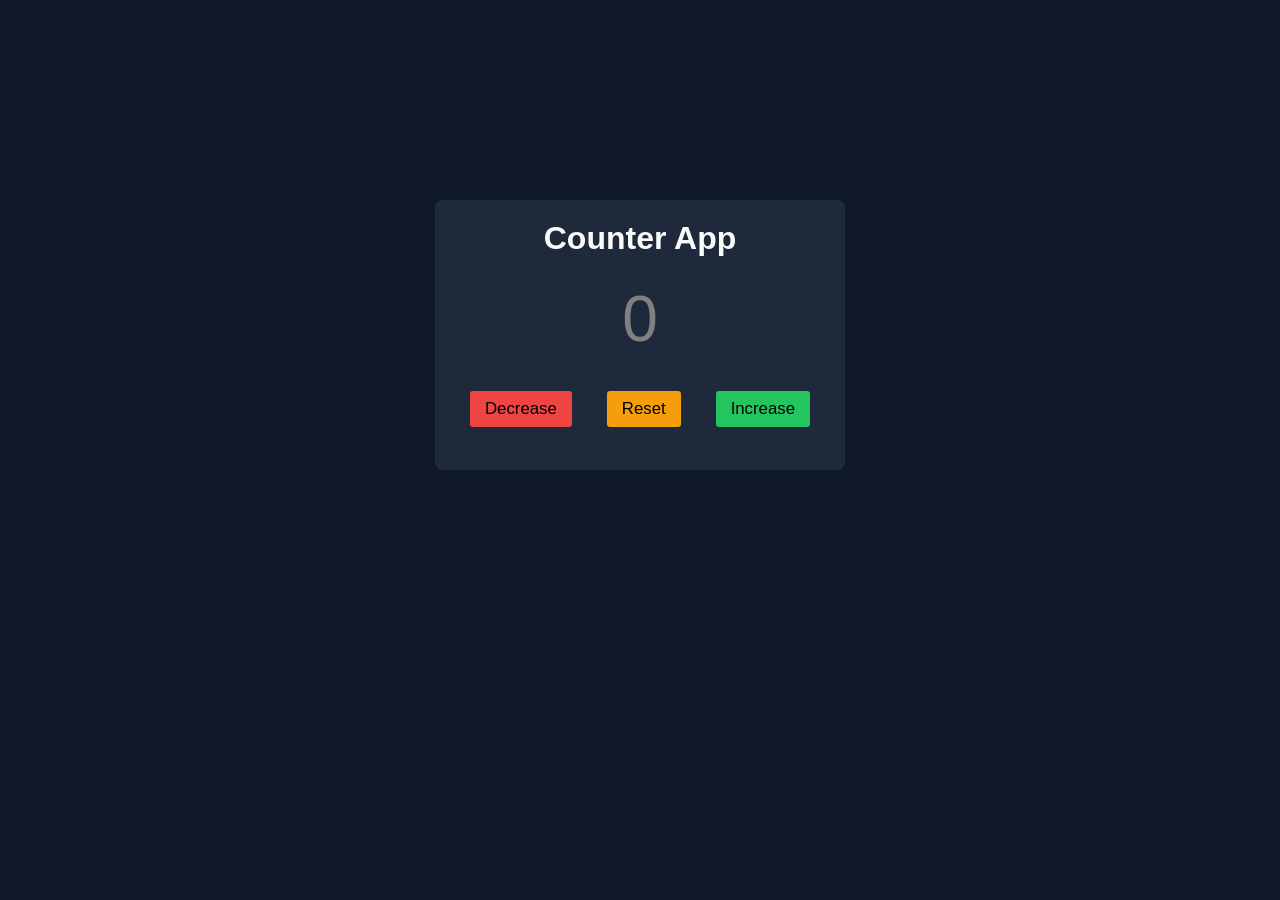
<file: beginner-projects/counter-app/index.html>
<!DOCTYPE html>
<html lang="en">
<head>
  <meta charset="UTF-8">
  <meta name="viewport" content="width=device-width, initial-scale=1.0">
  <title>Counter App</title>
  <link rel="stylesheet" href="counter.css">
</head>
<body>
  <main>
    <div class="container">
      <h1>Counter App</h1>
      <div class="count">0</div>
      <div class="btns">
      <button class="dec">Decrease</button>
      <button class="reset">Reset</button>
      <button class="inc">Increase</button>
    </div>
    </div>
  </main>

  <script src="counter.js"></script>
</body>
</html>
</file>
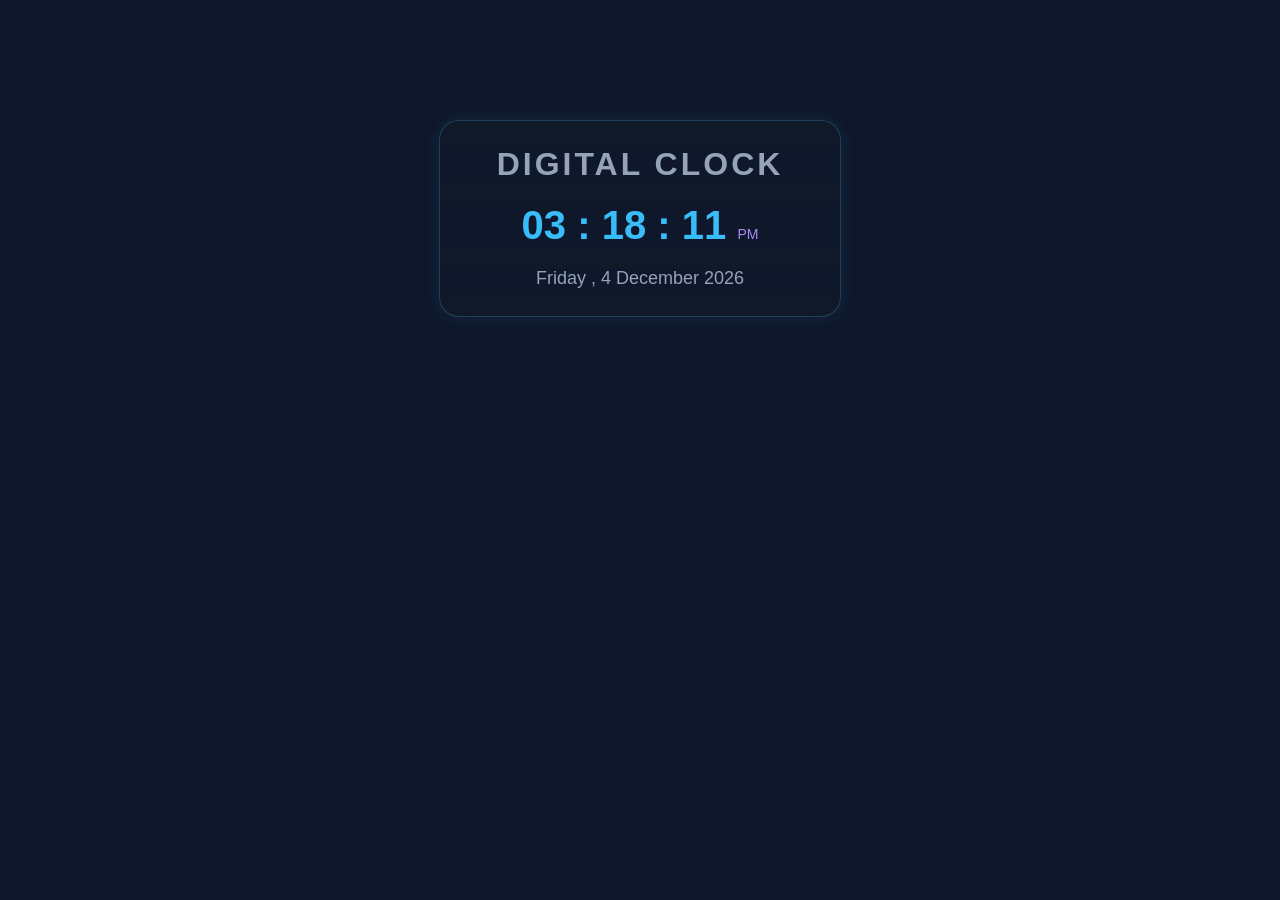
<file: beginner-projects/digital-clock/index.html>
<!DOCTYPE html>
<html lang="en">
<head>
  <meta charset="UTF-8">
  <meta name="viewport" content="width=device-width, initial-scale=1.0">
  <title>Digital Clock</title>
  <link rel="stylesheet" href="digital-clock.css">
</head>
<body>
  <div class="container">
    <h1>DIGITAL CLOCK</h1>
    <div class="clock">
      <span class="time">
        <span class="hour">00</span> <span>:</span>
        <span class="minute">00</span> <span>:</span>
        <span class="second">00</span>
      </span>
      <span class="phases">
        <span class="phase">AM</span>
      </span>
    </div>
    <div class="info">
      <span class="day">Thursday</span> ,
      <span class="date">1</span>
      <span class="month">January</span>
      <span class="year">1970</span>
    </div>
    <script src="digital-clock.js"></script>
  </div>
</body>
</html>
</file>
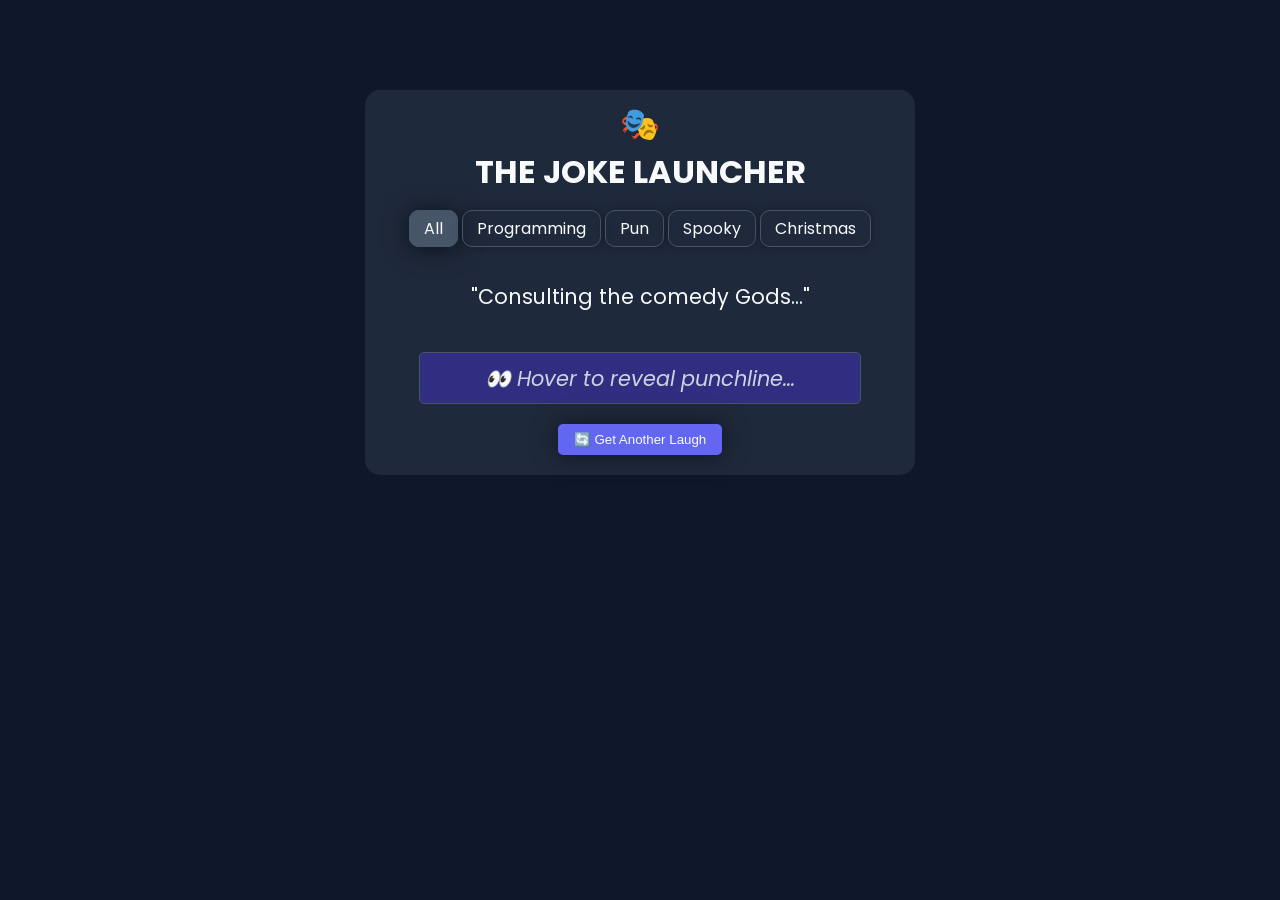
<file: beginner-projects/joke-launcher/index.html>
<!DOCTYPE html>
<html lang="en">
<head>
  <meta charset="UTF-8">
  <meta name="viewport" content="width=device-width, initial-scale=1.0">
  <title>Joke Generator</title>
  <link rel="stylesheet" href="jg.css">
  <link rel="preconnect" href="https://fonts.googleapis.com">
<link rel="preconnect" href="https://fonts.gstatic.com" crossorigin>
<link href="https://fonts.googleapis.com/css2?family=Poppins:wght@400;500;600;700&display=swap" rel="stylesheet">
</head>
<body>
  <div class="container">
    <h1><p>🎭</p><p>THE JOKE LAUNCHER</p></h1>
    <div class="select">
      <span class="filter all active">All</span>
      <span class="filter programming">Programming</span>
      <span class="filter pun">Pun</span>
      <span class="filter spooky">Spooky</span>
      <span class="filter christmas">Christmas</span>
    </div>
    <p class="joke">"Consulting the comedy Gods..."</p>
    <div class="punchlineBox">
      <p class="reveal">👀 Hover to reveal punchline...</p>
      <p class="punchline hide">...</p>
    </div>
    
    <button class="reset">🔄 Get Another Laugh</button>

    <script src="jg.js"></script>
  </div>
</body>
</html>
</file>
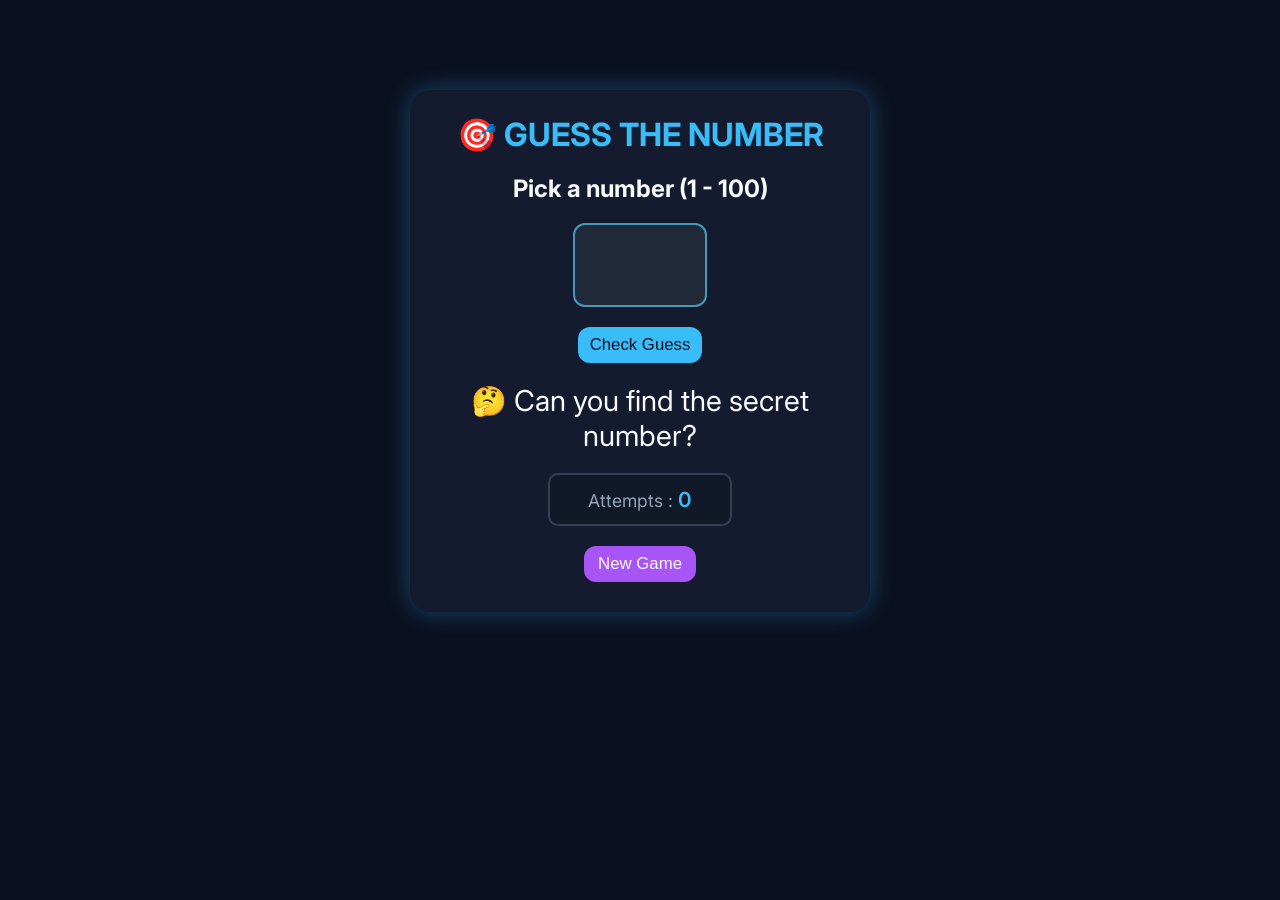
<file: beginner-projects/number-guessing-game/index.html>
<!DOCTYPE html>
<html lang="en">
<head>
  <meta charset="UTF-8">
  <meta name="viewport" content="width=device-width, initial-scale=1.0">
  <title>Number Guessing Game</title>
  <link rel="stylesheet" href="ngg.css">
  <link href="https://fonts.googleapis.com/css2?family=Inter:wght@400;600;700&display=swap" rel="stylesheet">
</head>
<body>
  <div class="container">
    <h1>🎯 GUESS THE NUMBER</h1>
    <h2>Pick a number (1 - 100)</h2>
    <input type="number" id="input" min="1" max="100">
    <br>
    <button class="checkGuess">Check Guess</button>
    <p class="response">🤔 Can you find the secret number?</p>
    <p class="attempts">Attempts : <span class="attemptsSpan">0</span></p>
    <button class="reset">New Game</button>
  </div>

  <script src="ngg.js"></script>
</body>
</html>
</file>
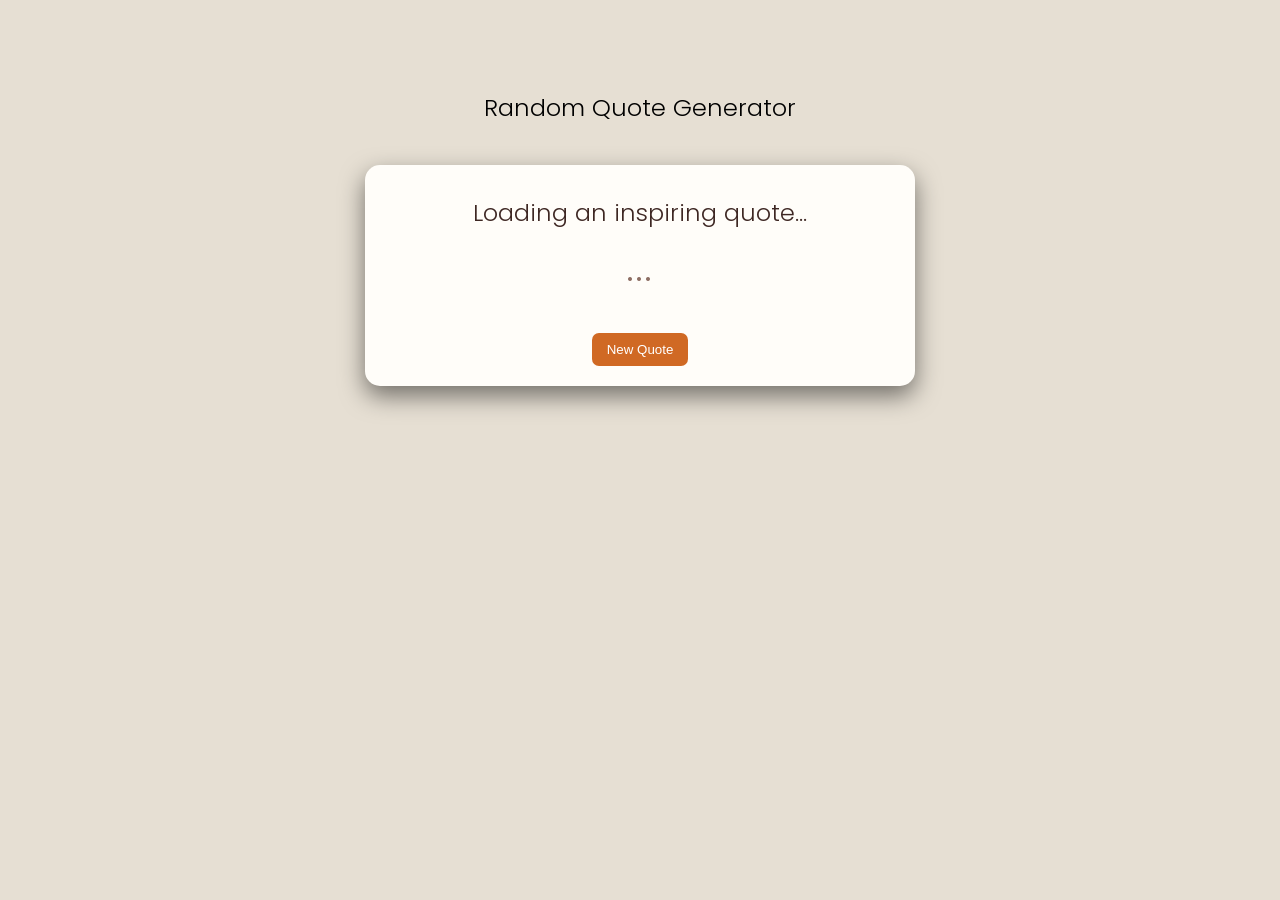
<file: beginner-projects/random-quote-generator/index.html>
<!DOCTYPE html>
<html lang="en">
<head>
  <meta charset="UTF-8">
  <meta name="viewport" content="width=device-width, initial-scale=1.0">
  <title>Random Quote Generator</title>
  <link rel="stylesheet" href="rqg.css">
  <link rel="preconnect" href="https://fonts.googleapis.com">
<link rel="preconnect" href="https://fonts.gstatic.com" crossorigin>
<link href="https://fonts.googleapis.com/css2?family=Poppins:ital,wght@0,100;0,200;0,300;0,400;0,500;0,600;0,700;0,800;0,900;1,100;1,200;1,300;1,400;1,500;1,600;1,700;1,800;1,900&display=swap" rel="stylesheet">
</head>
<body>
  <h2>Random Quote Generator</h2>
  <div class="container">
    <p class="quote"></p>
    <p class="author"></p>
    <button class="newQuote">New Quote</button>
  </div>

  <script src="rqg.js"></script>
</body>
</html>
</file>
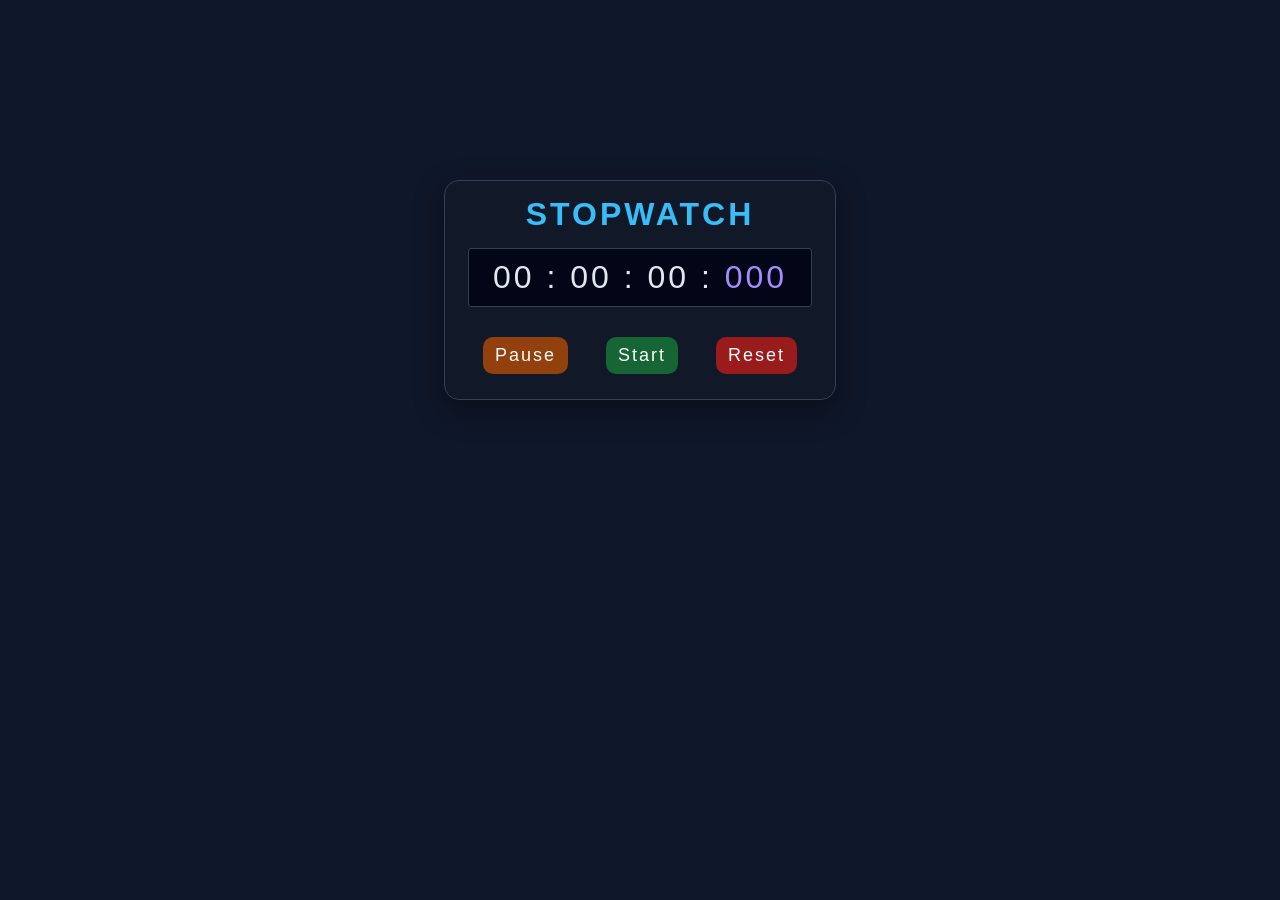
<file: beginner-projects/stopwatch/index.html>
<!DOCTYPE html>
<html lang="en">
<head>
  <meta charset="UTF-8">
  <meta name="viewport" content="width=device-width, initial-scale=1.0">
  <title>Stopwatch</title>
  <link rel="stylesheet" href="stopwatch.css">
</head>
<body>
  <div class="container">
    <h1>STOPWATCH</h1>

    <div class="time">
      <span class="hour">00</span> :
      <span class="minute">00</span> :
      <span class="second">00</span> :
      <span class="millisecond">000</span>
    </div>

    <div class="buttons">
      <button class="pause">Pause</button>
      <button class="start">Start</button>
      <button class="reset">Reset</button>
    </div>
  </div>

  <script src="stopwatch.js"></script>
</body>
</html>
</file>
<file: beginner-projects/counter-app/counter.css>
*{
  margin:0;
  padding:0;
}

body{
  background-color: #0F172A;
  color:#F8FAFC;
  text-align: center;
  overflow: hidden;
  font-family: 'Segoe UI', Tahoma, Geneva, Verdana, sans-serif;
}

h1{
  padding-top: 20px;
  margin-bottom: 20px;
}

.container{
  min-width:410px;
  max-width: 28%;
  height: 270px;;
  text-align: center;
  margin: 200px auto;
  border: none;
  border-radius:8px;
  background-color: #1E293B;
}

.count{
  color:gray;
  padding-top: 5px;
  padding-bottom: 30px;
  font-size: 4rem;

}

.btns{
  display: flex;
  padding-top: 5px;
  justify-content: space-evenly;
}

.inc{
  background-color: #22C55E;
  border:none;
  padding: 8px 15px 8px 15px;
  border-radius:3px;
  font-size: 1.05rem;
}

.dec{
  background-color: #EF4444;
  border:none;
  padding: 8px 15px 8px 15px;
  border-radius:3px;
  font-size: 1.05rem;
}

.reset{
  background-color: #F59E0B;
  border:none;
  padding: 8px 15px 8px 15px;
  border-radius:3px;
  font-size: 1.05rem;
}
</file>
<file: beginner-projects/digital-clock/digital-clock.css>
:root{
--background:#0f172a;
--heading:#94a3b8;
--card:#111827;
--time:#38bdf8;
--phase:#a78bfa;
--info:#94a3b8;
--border:rgba(56, 189, 248, 0.25);
}

*{
  margin: 0;
  padding: 0;
  font-family:sans-serif;
  background-color: var(--background);
}

body{
  overflow: hidden;
}

.container{
  width: 400px;
  height: 170px;
  border: 1px solid var(--border);
  box-shadow: 0 0 20px rgba(56, 189, 248, 0.1);
  text-align: center;
  background-color: var(--card);
  margin:120px auto 0;
  padding-top: 25px;
  border-radius: 20px;
}

h1{
  color:var(--heading);
  letter-spacing: 3px;
  margin-bottom: 20px;
}

.clock{
  margin-bottom: 20px;
}

.time{
  font-size: 2.5rem;
  font-weight: bold;
  color: var(--time);
}

.phase{
  color: var(--phase);
  font-size:14px;
}

.info{
  color:var(--info);
  font-size: 18px;
}
</file>
<file: beginner-projects/joke-launcher/jg.css>
:root{
  --background:#0F172A;
  --container:#1E293B;
  --mainText:#F8FAFC;
  --cateAndLoading:#94A3B8;
  --borderClr:#475569;
  --reveal:#94A3B8;
  --newJoke:#6366F1;
  --newJokeHvr:#4F46E5;
}

*{
  margin: 0;
  padding: 0;
}

body{
  background-color: var(--background);
  color: var(--mainText);
  font-family: "Poppins", sans-serif;
}

.container{
  margin: auto;
  margin-top: 10vh;
  width: 550px;
  background-color: var(--container);
  text-align: center;
  border-radius: 15px;
}

h1{
  text-align: center;
  padding: 10px 0 20px 0;
}

.filter{
  border: 1px solid var(--borderClr);
  padding: 6px 14px;
  border-radius: 10px;
  cursor:pointer;
  box-shadow: 0 0 10px rgba(0,0,0,0.3);
  transition: all 0.3s ease;
}

.filter:active{
  background-color: #334155;
}

.filter:hover{
  background:#475569;
  box-shadow: 0 2px 25px rgba(0,0,0,0.8);
}

.joke{
  margin: 20px 0;
  font-size: 1.3rem;
  padding: 20px 30px;
}

.punchlineBox{
  margin: auto;
  width: 80%;
  height: auto;
  min-height: 50px;
  border: 1px solid var(--borderClr);
  border-radius: 5px;
  color: #CBD5E1;
  background-color: #312E81;
  font-size: 1.3rem;
  display: flex;
  align-items: center;
  justify-content: center;
}

.punchline{
  color:#FFFFFF;
  font-size:1.2rem;
  font-weight:300;
  letter-spacing: 2px;
  display: flex;
  align-items: center;
  justify-content: center;
}

.punchlineBox:hover{
  transition: all 0.3s ease;
  background-color:#4338CA;
  transform:scale(1.1);
  box-shadow: 0 2px 25px rgba(0,0,0,0.8);
}

.reveal{
  color:#CBD5E1;
  font-style:italic;
}

.reset{
  background-color: var(--newJoke);
  color: var(--mainText);
  border: none;
  border-radius: 5px;
  padding:8px 16px;
  margin: 20px 0;
  box-shadow: 0 0 25px rgba(0,0,0,0.5);
  transition: all 0.3s ease;
}

.reset:hover{
  background-color: var(--newJokeHvr);
  box-shadow: 0 10px 25px rgba(0,0,0,0.8);
  transform: scale(1.01);
  font-size: 1rem;
}


.hide{
  display:none;
}
.active{
  background-color:#475569;
  box-shadow: 0 2px 25px rgba(0,0,0,0.6);
}
</file>
<file: beginner-projects/number-guessing-game/ngg.css>
*{
  margin: 0;
  padding: 0;
}

body{
  overflow: hidden;
  font-family: "Inter", sans-serif;
  background-color: var(--background);
}

:root {
  --background: #0b1020;
  --card: #151b2e;
  --input: #1f2937;
  --boxShadow : #38bdf855;

  --primary: #38bdf8;     /* cyan */
  --success: #22c55e;     /* green */
  --warning: #facc15;     /* yellow */
  --danger: #ef4444;      /* red */
  --invalid: #fb923c;

  --text: #f8fafc;
  --muted: #94a3b8;

  --checkGuessText:#0b1020;
  --checkGuesshvrBack:#0ea5e9;
  --checkGuesshvrShadow:#38bdf8;

  --resetBg:#a855f7;
  --resethvrbg:#9333ea;
  --resethvrShadow:#a855f7;

  --attemptsText:#94a3b8;
  --attemptsBg:#111827;
  --attemptsBorder:#334155;

  --attemptsSpan:#38bdf8;
}

.container{
  margin: auto;
  margin-top: 10vh;
  background-color: var(--card);
  color: var(--text);
  width: 400px;
  padding: 30px;
  border-radius: 20px;
  box-shadow: 0 0 25px var(--boxShadow);
  text-align: center;
}

.container h1{
  margin: -5px 0 20px 0;
  color: var(--primary);
  cursor: default;
}

.container h2{
  margin: 0 0 20px 0;
  cursor: default;
}

#input{
  background-color: var(--input);
  width: 130px;
  max-width: 80%;
  height: 80px;
  text-align: center;
  color: var(--text);
  font-size: 2.5rem;
  font-family: "JetBrains Mono", monospace;
  border: 2px solid #4798ba;
  border-radius: 12px;
  margin: 0 0 20px 0;
  outline: none;
}

input[type="number"]:focus {
  box-shadow: 0 0 20px #11baee55;
}

input[type="number"]::-webkit-inner-spin-button,
input[type="number"]::-webkit-outer-spin-button {
  -webkit-appearance: none;
  margin: 0;
}

.checkGuess{
  margin: 0 0 20px 0;
  padding: 8px 12px;
  font-size: 1.05rem; 
  cursor: pointer;
  background: var(--primary);
  color: var(--checkGuessText);
  border: none;
  border-radius: 12px;
}

.checkGuess:hover{
  background: var(--checkGuesshvrBack);
  box-shadow: 0 0 15px var(--checkGuesshvrShadow);
}

.response{
  margin:0 0 20px 0;
  font-size: 1.8rem;
  cursor: default;
}

.attempts{
  margin: auto;
  margin-bottom:20px;
  font-size: 1.1rem;
  border: 2px solid var(--attemptsBorder);
  background-color: var(--attemptsBg);
  color: var(--attemptsText);
  padding: 12px 0;
  width: 45%;
  border-radius: 10px;
  cursor:default;
}

.attemptsSpan{
  color: var(--attemptsSpan);
  font-size: 1.3rem;
  font-weight: 600;
}

.reset{
  padding: 8px 14px;
  font-size: 1.05rem;
  cursor: pointer;
  border: none;
  border-radius: 12px;
  background-color: var(--resetBg);
  color: var(--text);
}

.reset:hover{
  background-color: var(--resethvrbg);
  box-shadow: 0 0 20px var(--resethvrShadow);
}

/* classes added through JS */

.correct{
  color: var(--success);
}

.tooLow{
  color: var(--warning);
}

.tooHigh{
  color: var(--danger);
}

.invalid{
  color:var(--invalid)
}
</file>
<file: beginner-projects/random-quote-generator/rqg.css>
:root {
  --background: #E6DFD3;
  /*Light Sand*/
  --container: #FFFDF9;
  /*Warm Cream*/
  --mainText: #3E2723;
  /*Deep Espresso Dark Brown*/
  --author: #8D6E63;
  /*Soft Clay Brown*/
  --btnBg: #d06924;
  /*Burnt Terracotta Orange*/
  --btnBgHvr: #b55414;
  /* Orange*/
  --btnText: #FFFFFF;
  /*Burnt Terracotta Orange*/
}

* {
  margin: 0;
  padding: 0;
}

body {
  font-family: 'poppins';
  background-color: var(--background);
}

h2 {
  margin-top: 10vh;
  text-align: center;
  font-weight: 300;
}

.container {
  height: auto;
  width: max(40vw, 550px);
  margin: 40px auto 0 auto;
  text-align: center;
  border-radius: 15px;
  background-color: var(--container);
  box-shadow: 0 10px 25px rgba(0,0,0,0.5);
}

.quote {
  margin: 0 0 20px 0;
  padding: 30px 20px 0 20px;
  font-size: 1.5rem;
  font-weight: 300;
  color: var(--mainText);
}

.author {
  margin: 0 0 20px 0;
  padding: 0 20px 20px 20px;
  letter-spacing: 3px;
  font-size: 1.8rem;
  color: var(--author);
}

.newQuote {
  margin: 0 0 20px 0;
  padding: 9px 15px;
  border: none;
  border-radius: 7px;
  cursor: pointer;
  background-color: var(--btnBg);
  color: var(--btnText);
  transition: all 0.4s ease;
}

.newQuote:hover {
  background-color: var(--btnBgHvr);
  font-size: 1rem;
  transform: scale(1.001);
  box-shadow: 0 0 10px rgba(0,0,0,0.5);
}
</file>
<file: beginner-projects/stopwatch/stopwatch.css>
*{
  margin: 0;
  padding: 0;
}

:root{
  --background: #0f172a;
  --container: #111827;
  --border: #334155;
  --mainText: #38bdf8;
  --buttons: #2563eb;
  --buttonHover: #1d4ed8;
  --timeText: #e2e8f0;
  --msText: #a78bfa;
  --timeBackground: #020617;
  --start:#166534;
  --pause:#92400e;
  --reset:#991b1b;
  --shadow:rgba(0, 0, 0, 0.4);
}

body{
  background-color: var(--background);
  font-family: sans-serif;
  overflow: hidden;
}

.container{
  letter-spacing: 3px;
  width: 390px;
  height: max-content;
  margin: auto;
  margin-top: 20vh;
  background-color: var(--container);
  border: 1px solid var(--border);
  border-radius: 15px;
  box-shadow: 0 10px 30px var(--shadow);
  text-align: center;
}

h1{
  margin:15px 0 15px 0;
  color: var(--mainText);
}

.time{
  font-size: xx-large;
  border: 1px solid var(--border);
  border-radius: 3px;
  width: 80%;
  margin: auto;
  padding: 10px 15px;
  background:  var(--timeBackground);
  color: var(--timeText);

}

.millisecond{
  color: var(--msText);
}

.buttons{
  margin: 30px 0 25px 0;
  display: flex;
  justify-content: space-evenly;  
}

.start,.reset,.pause{
  font-size: large;
  letter-spacing: 2px;
  padding: 8px 12px 8px 12px;
  border: none;
  border-radius: 10px;
  color: white;
  cursor: pointer;
}

.start{
  background-color: var(--start);
}

.start:hover,.pause:hover,.reset:hover{
 filter: brightness(1.35);  
}

.pause{
  background-color: var(--pause);
}

.reset{
  background-color: var(--reset);
}
</file>
